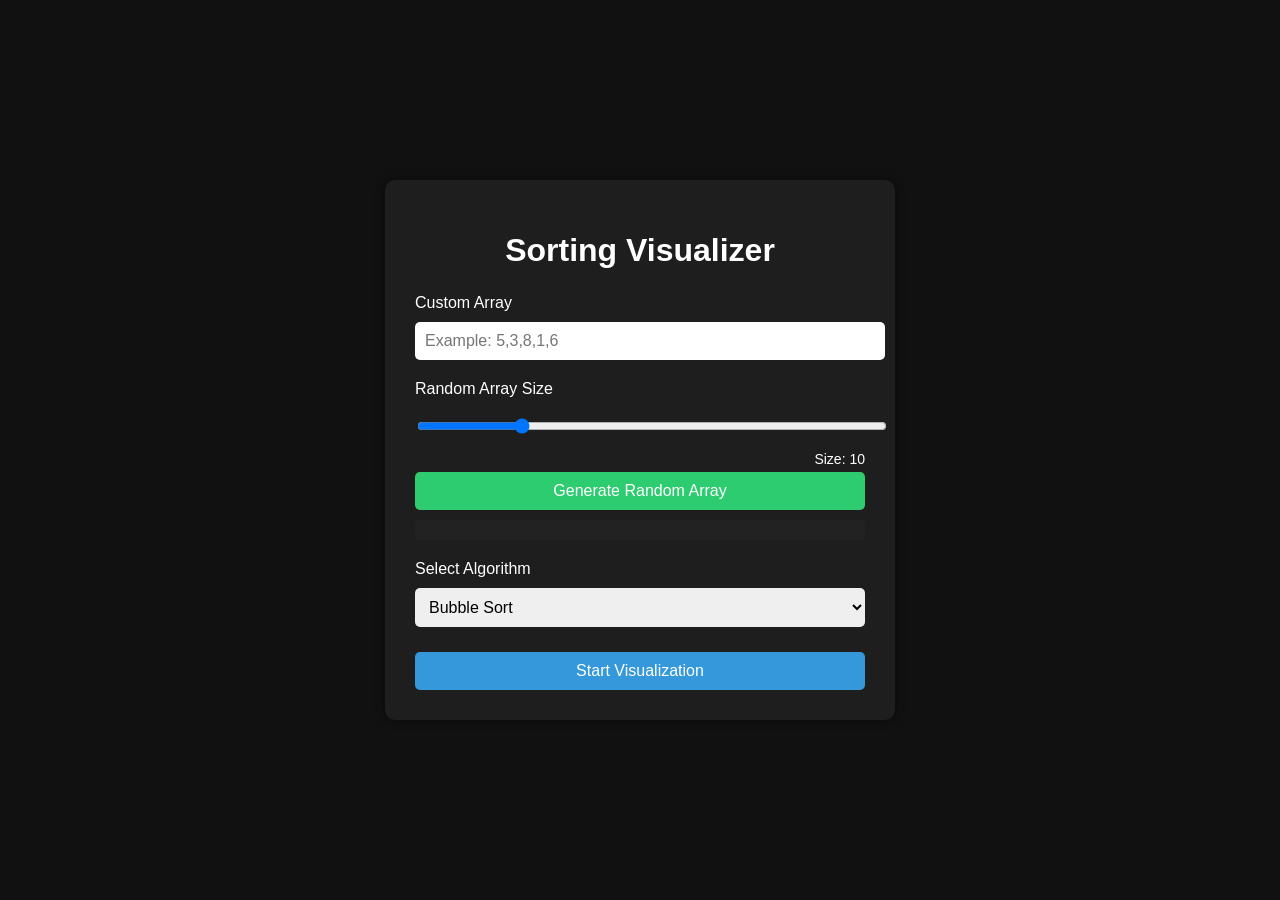
<file: main.html>
<!DOCTYPE html>
<html>
<head>

<title>Sorting Algorithm Visualizer</title>

<link rel="stylesheet" href="main.css">

</head>

<body>

<div class="container">

<h1>Sorting Visualizer</h1>

<div class="section">

<label>Custom Array</label>
<input type="text" id="userArray" placeholder="Example: 5,3,8,1,6">

</div>

<div class="section">

<label>Random Array Size</label>
<input type="range" id="size" min="5" max="30" value="10">
<div class="sliderValue">Size: <span id="sizeValue">10</span></div>
<button id="generateBtn" onclick="generateRandom()">Generate Random Array</button>
<div id="preview"></div>

</div>

<div class="section">

<label>Select Algorithm</label>
<select id="algorithm">
<option value="bubble">Bubble Sort</option>
<option value="selection">Selection Sort</option>
<option value="insertion">Insertion Sort</option>
<option value="merge">Merge Sort</option>
<option value="quick">Quick Sort</option>

</select>

</div>

<button onclick="start()">Start Visualization</button>

</div>

<script src="main.js"></script>

</body>
</html>
</file>
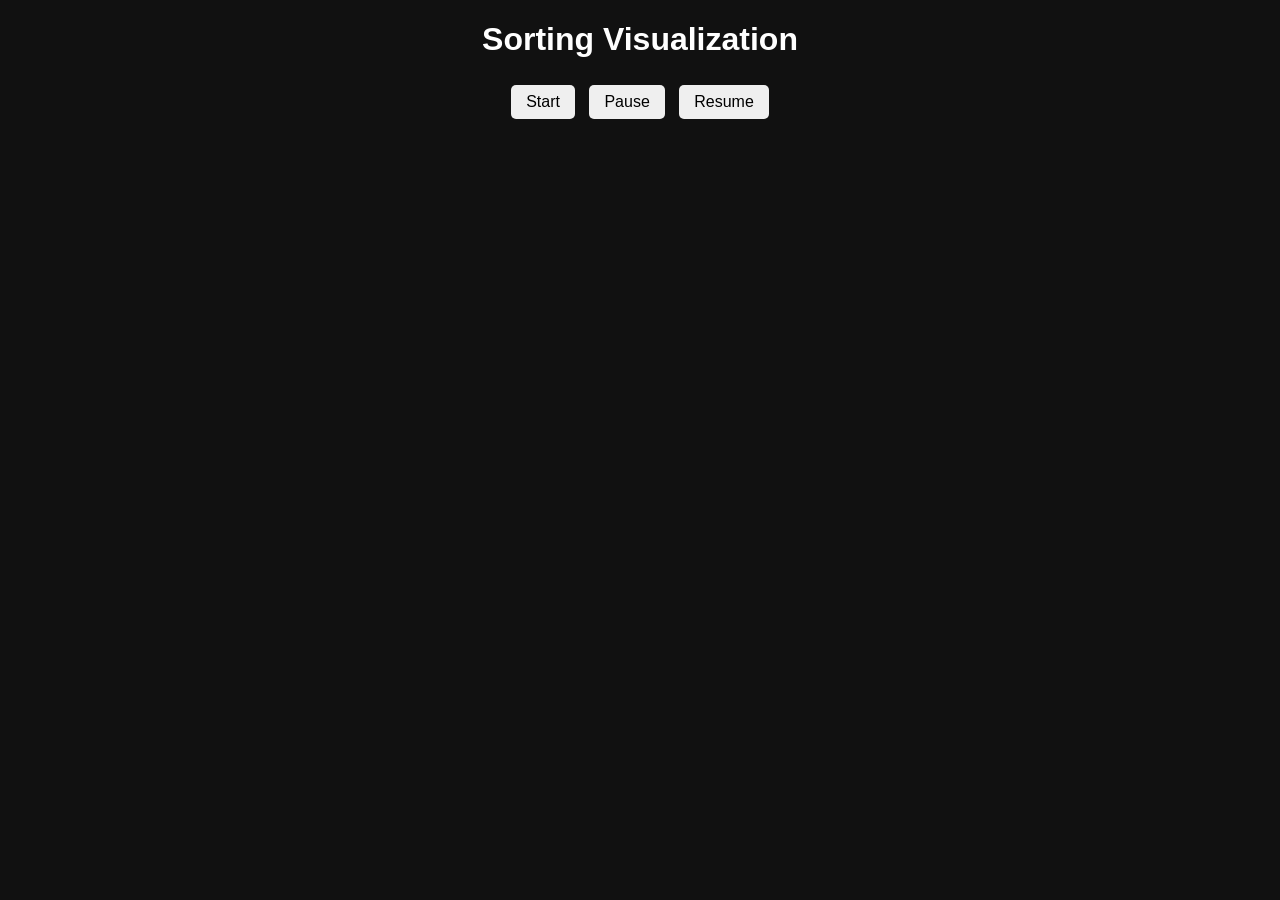
<file: visualizer.html>
<!DOCTYPE html>
<html>
<head>

<title>Sorting Visualization</title>

<link rel="stylesheet" href="visualizer.css">

</head>

<body>

<h1>Sorting Visualization</h1>

<button onclick="startSort()">Start</button>
<button onclick="pauseSort()">Pause</button>
<button onclick="resumeSort()">Resume</button>

<div id="array"></div>

<div id="complexity">

<h3 id="algoName"></h3>

<p><b>Best Case:</b> <span id="best"></span></p>
<p><b>Average Case:</b> <span id="avg"></span></p>
<p><b>Worst Case:</b> <span id="worst"></span></p>
<p><b>Space Complexity:</b> <span id="space"></span></p>

</div>

<br>

<button id="backBtn" onclick="goHome()">Back to Main Page</button>
<script src="algorithms/bubbleSort.js"></script>
<script src="algorithms/selectionSort.js"></script>
<script src="algorithms/insertionSort.js"></script>
<script src="algorithms/mergeSort.js"></script>
<script src="algorithms/quickSort.js"></script>

<script src="visualizer.js"></script>

</body>
</html>
</file>
<file: main.css>
body{
background:#111;
color:white;
font-family:Arial;
display:flex;
justify-content:center;
align-items:center;
height:100vh;
margin:0;
}

.container{
background:#1e1e1e;
padding:30px;
border-radius:10px;
width:450px;
box-shadow:0 0 10px rgba(0,0,0,0.5);
}

h1{
text-align:center;
margin-bottom:25px;
}

.section{
margin-bottom:20px;
}

label{
display:block;
margin-bottom:5px;
}

input,select,button{
width:100%;
padding:10px;
margin-top:5px;
border:none;
border-radius:5px;
font-size:16px;
}

button{
background:#3498db;
color:white;
cursor:pointer;
}

button:hover{
background:#2980b9;
}

#generateBtn{
background:#2ecc71;
}

#generateBtn:hover{
background:#27ae60;
}

#preview{
margin-top:10px;
background:#222;
padding:10px;
border-radius:5px;
font-size:14px;
color:#00ff9d;
}

.sliderValue{
text-align:right;
font-size:14px;
margin-top:3px;
}
</file>
<file: visualizer.css>
body{
background:#111;
color:white;
font-family:Arial;
text-align:center;
}

#array{
display:flex;
justify-content:center;
flex-wrap:wrap;
margin-top:30px;
}

.box{
width:50px;
height:50px;
margin:5px;
display:flex;
align-items:center;
justify-content:center;
background:#3498db;
font-size:18px;
font-weight:bold;
border-radius:6px;
}

.active{
background:red;
}

.sorted{
background:green;
}

button{
padding:8px 15px;
margin:5px;
font-size:16px;
border:none;
border-radius:5px;
cursor:pointer;
}

#backBtn{
background:#2ecc71;
display:none;
}

#complexity{
display:none;
margin-top:30px;
background:#222;
padding:20px;
border-radius:10px;
width:300px;
margin-left:auto;
margin-right:auto;
}
</file>
